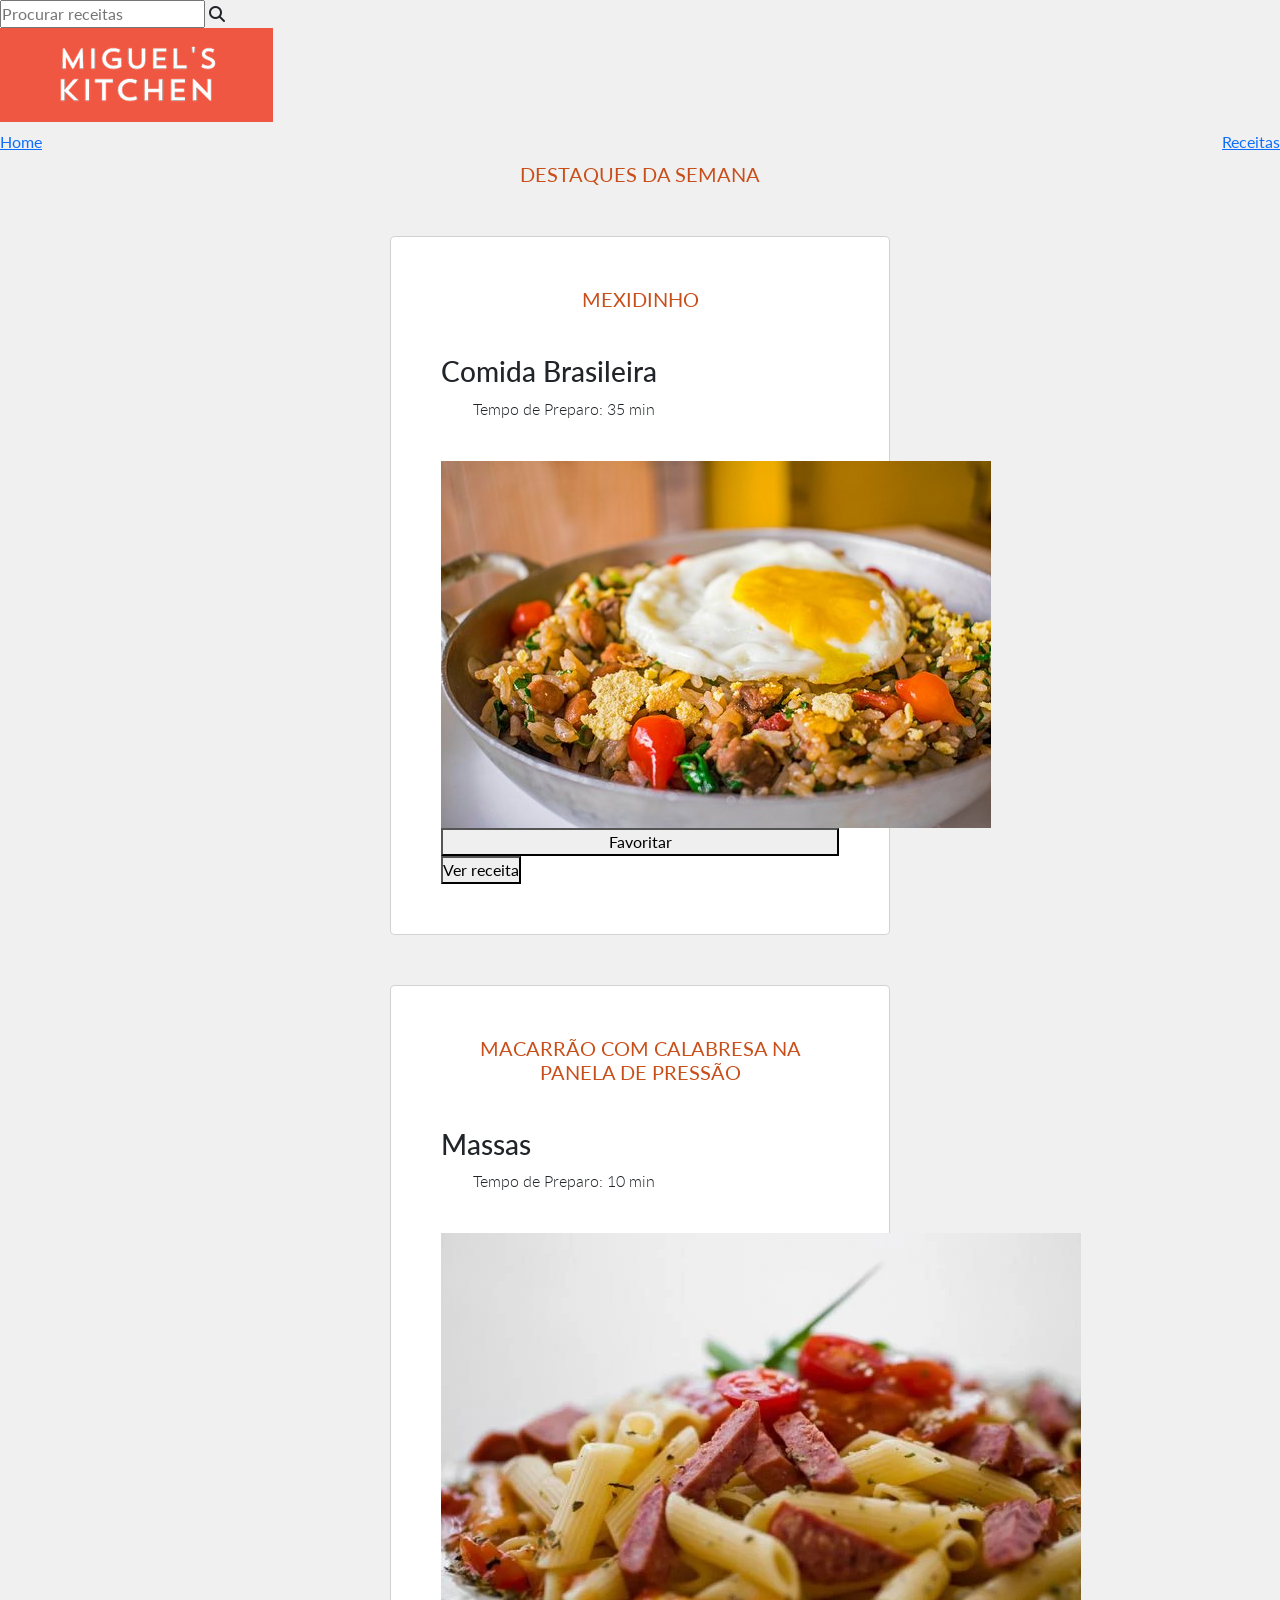
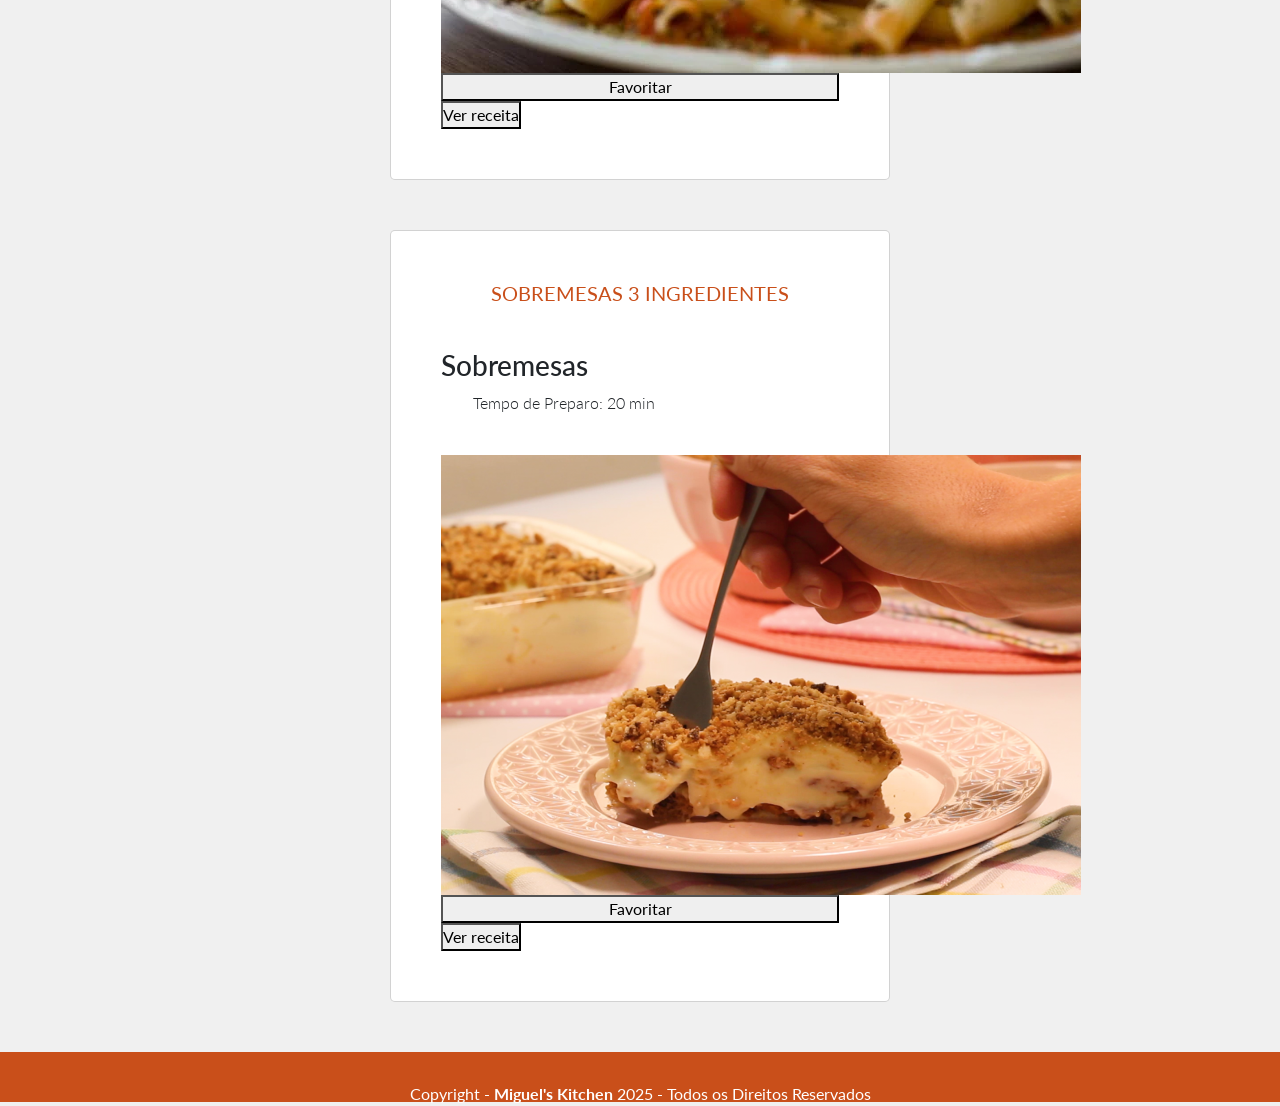
<file: public/index.html>
<!DOCTYPE html>
<html lang="pt-br">
<head>
    <meta charset="UTF-8">
    <meta name="viewport" content="width=device-width, initial-scale=1.0">
    <title>Miguel's Kitchen - Home</title> 
    <link href="https://cdn.jsdelivr.net/npm/bootstrap@5.3.3/dist/css/bootstrap.min.css" rel="stylesheet" integrity="sha384-QWTKZyjpPEjISv5WaRU9OFeRpok6YctnYmDr5pNlyT2bRjXh0JMhjY6hW+ALEwIH" crossorigin="anonymous">
    <link rel="stylesheet" href="style.css">
    <link rel="stylesheet" href="https://cdnjs.cloudflare.com/ajax/libs/font-awesome/6.7.2/css/all.min.css" integrity="sha512-Evv84Mr4kqVGRNSgIGL/F/aIDqQb7xQ2vcrdIwxfjThSH8CSR7PBEakCr51Ck+w+/U6swU2Im1vVX0SVk9ABhg==" crossorigin="anonymous" referrerpolicy="no-referrer" />
    <link rel="preconnect" href="https://fonts.googleapis.com">
    <link rel="preconnect" href="https://fonts.gstatic.com" crossorigin>
    <link href="https://fonts.googleapis.com/css2?family=Lato:wght@300;400;700&display=swap" rel="stylesheet">
</head>
<body>
    <header>
        <div class="header-content">
            <div class="input-wrapper">
                <input placeholder="Procurar receitas"/>
                <i class="fa fa-search"></i>
            </div>
            <img src="logo.png" class="img">  
            <nav class="navbar">
                <a class="nav-a" href="home.html">Home</a> 
                <a class="nav-a" href="receitas.html">Receitas</a> 
            </nav>
        </div>
    </header>
    <main class="conteudo">
        <h1 class="destaques">DESTAQUES DA SEMANA</h1>
        <article class="card">
            <h1>MEXIDINHO</h1><br><h3>Comida Brasileira</h3>
            <ul>Tempo de Preparo: 35 min</ul>
            <div class="imgmexidinho">
                <img src="mexidinho.jpg">
            </div>
            <button>Favoritar</button>
            <a href="receitamexidinho.html"><button>Ver receita</button></a>
        </article>

        <article class="card">
            <h1>MACARRÃO COM CALABRESA NA PANELA DE PRESSÃO</h1><br><h3>Massas</h3>
            <ul>Tempo de Preparo: 10 min</ul>
            <div class="imgmacarrao">
                <img src="macarrao.jpg">
            </div>
            <button>Favoritar</button>
            <a href="receitamacarrao.html"><button>Ver receita</button></a>
        </article>

        <article class="card">
            <h1>SOBREMESAS 3 INGREDIENTES</h1><br><h3>Sobremesas</h3>
            <ul>Tempo de Preparo: 20 min</ul>
            <div class="imgsobremesa">
                <img src="sobremesa.jpg">
            </div>
            <button>Favoritar</button>
            <a href="receitasobremesa.html"><button>Ver receita</button></a>
        </article>
    </main>
    <footer>
        <div class="footer">
            <p>Copyright - <a href="#" class="link-footer">Miguel's Kitchen</a> 2025 - Todos os Direitos Reservados</p>
        </div>
    </footer>
    
</body>
</html>
</file>
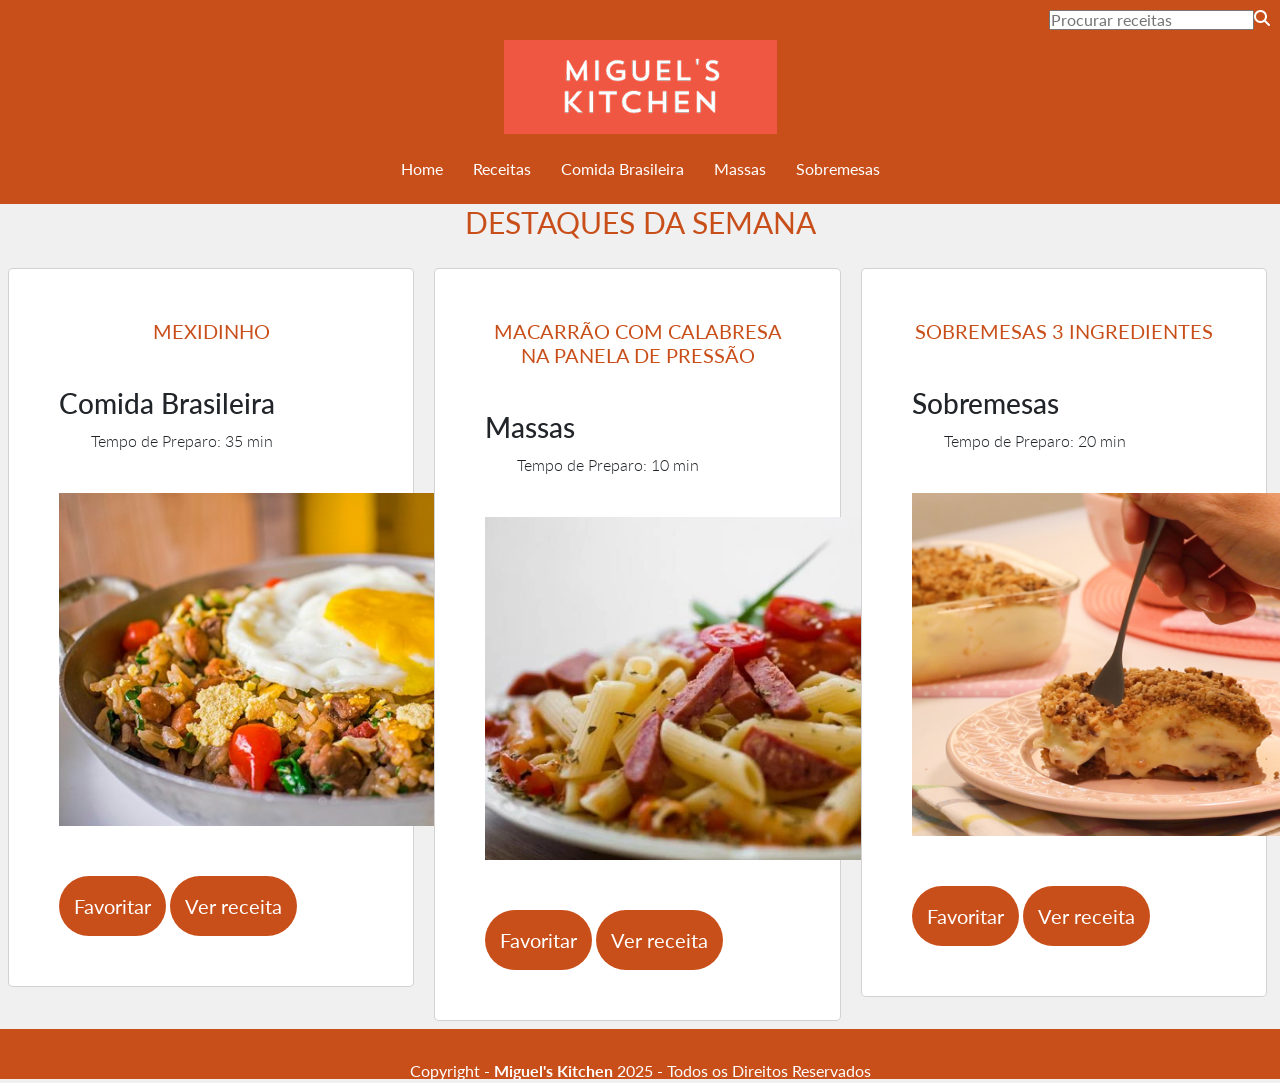
<file: public/home.html>
<!DOCTYPE html>
<html lang="pt-br">
<head>
    <meta charset="UTF-8">
    <meta name="viewport" content="width=device-width, initial-scale=1.0">
    <title>Miguel's Kitchen - Home</title> 
    <link href="https://cdn.jsdelivr.net/npm/bootstrap@5.3.3/dist/css/bootstrap.min.css" rel="stylesheet" integrity="sha384-QWTKZyjpPEjISv5WaRU9OFeRpok6YctnYmDr5pNlyT2bRjXh0JMhjY6hW+ALEwIH" crossorigin="anonymous">
    <link rel="stylesheet" href="home.css">
    <link rel="stylesheet" href="https://cdnjs.cloudflare.com/ajax/libs/font-awesome/6.7.2/css/all.min.css" integrity="sha512-Evv84Mr4kqVGRNSgIGL/F/aIDqQb7xQ2vcrdIwxfjThSH8CSR7PBEakCr51Ck+w+/U6swU2Im1vVX0SVk9ABhg==" crossorigin="anonymous" referrerpolicy="no-referrer" />
    <link rel="preconnect" href="https://fonts.googleapis.com">
    <link rel="preconnect" href="https://fonts.gstatic.com" crossorigin>
    <link href="https://fonts.googleapis.com/css2?family=Lato:wght@300;400;700&display=swap" rel="stylesheet">
</head>
<body>
    <header>
        <div class="header-content">
            <div class="input-wrapper">
                <input type="text" placeholder="Procurar receitas"/> 
                <i class="fa fa-search"></i>
            </div>
            <img src="logo.png" class="imgheader">  
            <nav class="navbar">
                <a class="nav-a" href="home.html">Home</a> 
                <a class="nav-a" href="receitas.html">Receitas</a> 
                <a class="nav-a" href="receitamexidinho.html">Comida Brasileira</a> 
                <a class="nav-a" href="receitamacarrao.html">Massas</a> 
                <a class="nav-a" href="receitasobremesa.html">Sobremesas</a> 
            </nav>
        </div>
    </header>
    <main class="conteudo">
        <h1 class="destaques">DESTAQUES DA SEMANA</h1>
        <article class="card">
            <h1>MEXIDINHO</h1><br><h3>Comida Brasileira</h3>
            <ul>Tempo de Preparo: 35 min</ul>
            <div class="imgmexidinho">
                <img src="mexidinho.jpg">
            </div>
            <button>Favoritar</button>
            <a href="receitamexidinho.html"><button>Ver receita</button></a>
        </article>

        <article class="card">
            <h1>MACARRÃO COM CALABRESA NA PANELA DE PRESSÃO</h1><br><h3>Massas</h3>
            <ul>Tempo de Preparo: 10 min</ul>
            <div class="imgmacarrao">
                <img src="macarrao.jpg">
            </div>
            <button>Favoritar</button>
            <a href="receitamacarrao.html"><button>Ver receita</button></a>
        </article>

        <article class="card">
            <h1>SOBREMESAS 3 INGREDIENTES</h1><br><h3>Sobremesas</h3>
            <ul>Tempo de Preparo: 20 min</ul>
            <div class="imgsobremesa">
                <img src="sobremesa.jpg">
            </div>
            <button>Favoritar</button>
            <a href="receitasobremesa.html"><button>Ver receita</button></a>
        </article>
    </main>
    <footer>
        <div class="footer">
            <p>Copyright - <a href="#" class="link-footer">Miguel's Kitchen</a> 2025 - Todos os Direitos Reservados</p>
        </div>
    </footer>
    
</body>
</html>
</file>
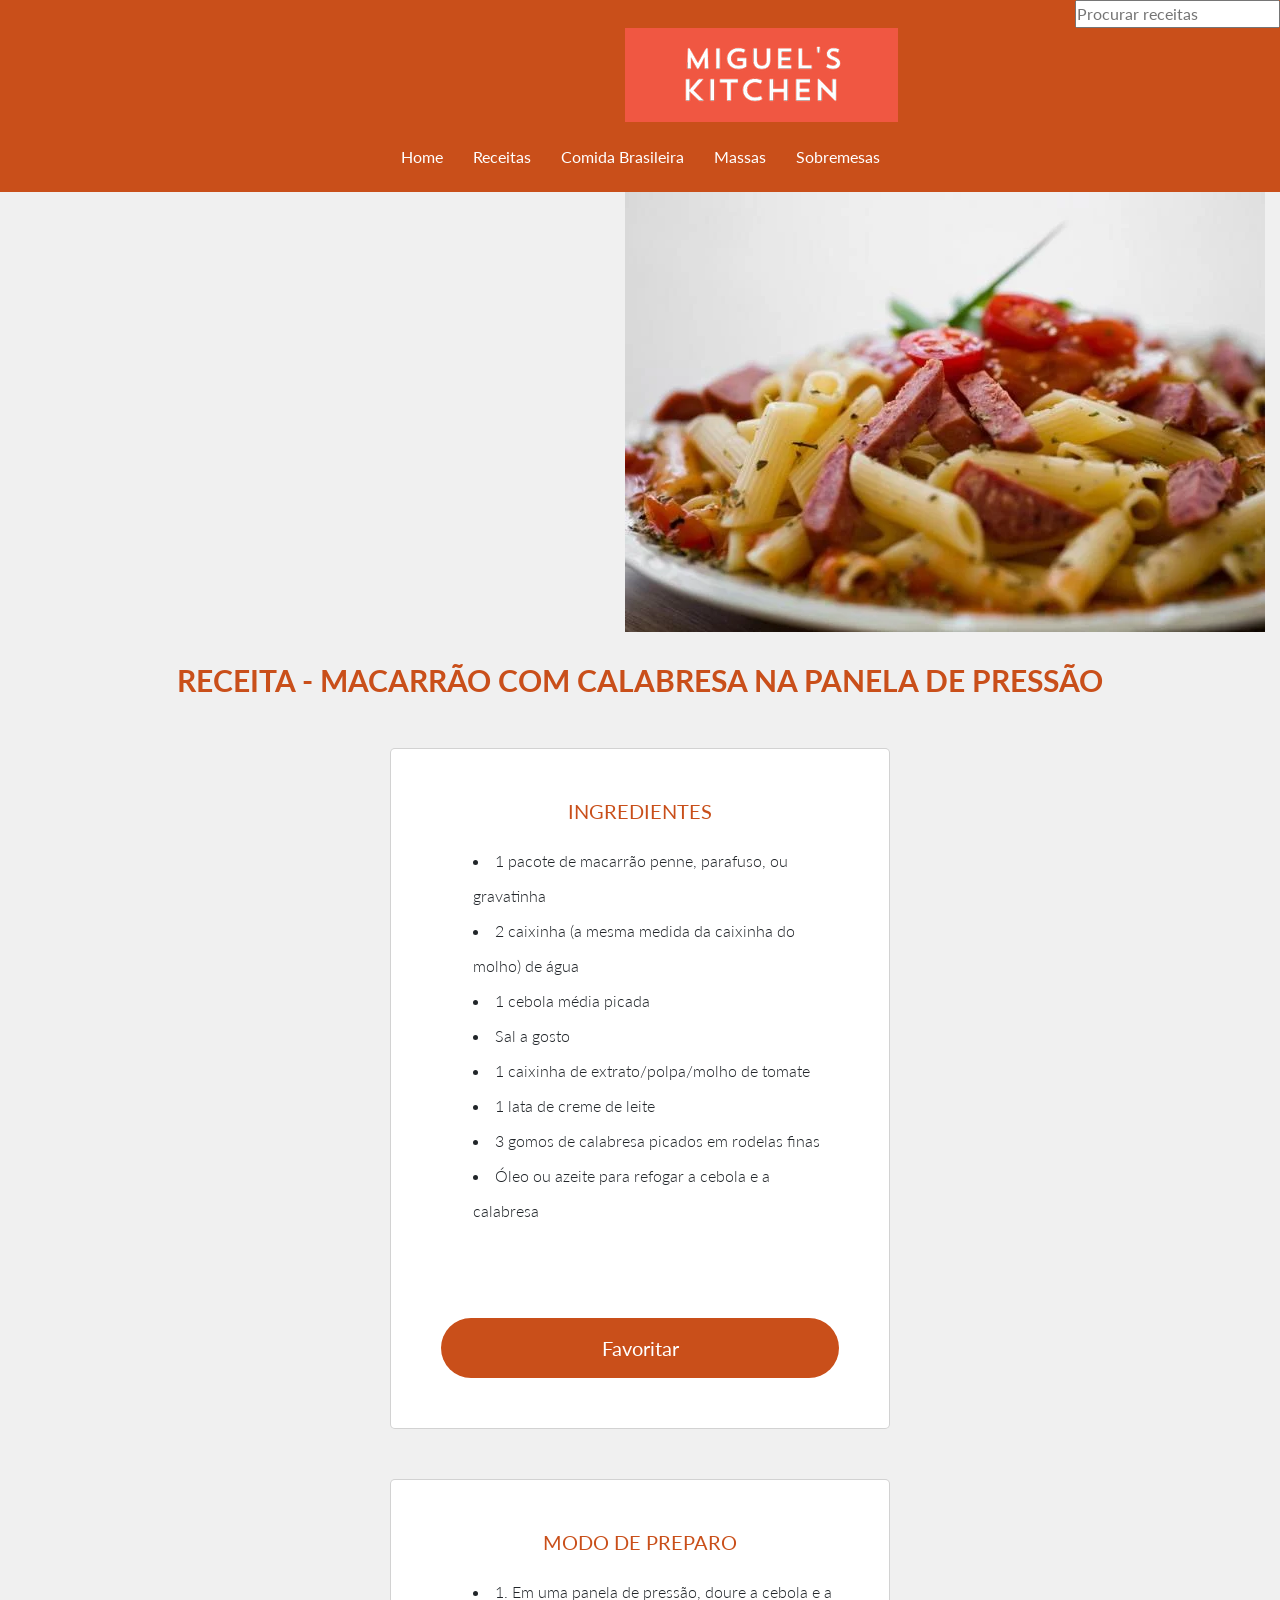
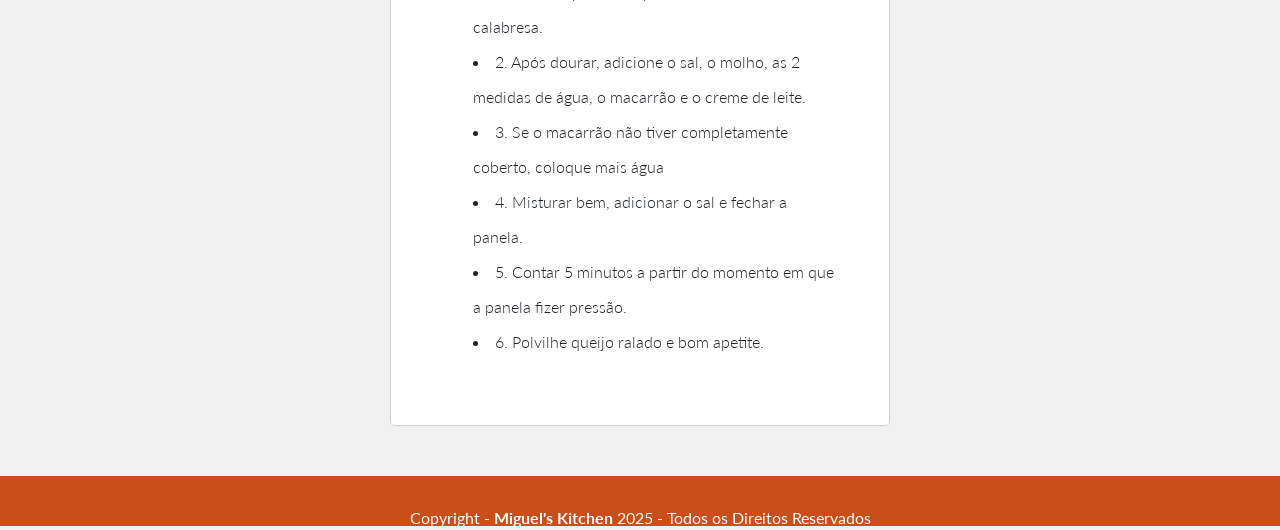
<file: public/receitamacarrao.html>
<!DOCTYPE html>
<html lang="pt-br">
<head>
    <meta charset="UTF-8">
    <meta name="viewport" content="width=device-width, initial-scale=1.0">
    <title>Miguel's Kitchen - Receita Macarrão</title> 
    <link href="https://cdn.jsdelivr.net/npm/bootstrap@5.3.3/dist/css/bootstrap.min.css" rel="stylesheet" integrity="sha384-QWTKZyjpPEjISv5WaRU9OFeRpok6YctnYmDr5pNlyT2bRjXh0JMhjY6hW+ALEwIH" crossorigin="anonymous">
    <link rel="stylesheet" href="receitamacarrao.css">
    <link rel="preconnect" href="https://fonts.googleapis.com">
    <link rel="preconnect" href="https://fonts.gstatic.com" crossorigin>
    <link href="https://fonts.googleapis.com/css2?family=Lato:wght@300;400;700&display=swap" rel="stylesheet">
</head>
<body>
    <header>
        <div class="header-content">
            <div class="input-wrapper">
                <input placeholder="Procurar receitas"/>
                <i class="fa fa-search"></i>
            </div>
            <img src="logo.png" class="imgheader">  
            <nav class="navbar">
                <a class="nav-a" href="home.html">Home</a> 
                <a class="nav-a" href="receitas.html">Receitas</a>
                <a class="nav-a" href="receitamexidinho.html">Comida Brasileira</a> 
                <a class="nav-a" href="receitamacarrao.html">Massas</a> 
                <a class="nav-a" href="receitasobremesa.html">Sobremesas</a> 
            </nav>
        </div>
    </header>
    <main class="conteudo">
        <div class="banner"> 
            <img src="macarrao.jpg">    
        </div>
        <h1 class="titulo-receita">RECEITA - MACARRÃO COM CALABRESA NA PANELA DE PRESSÃO</h1>
        <article class="card">
            <h1>INGREDIENTES</h1>
            <ul>
                <li>1 pacote de macarrão penne, parafuso, ou gravatinha</li>
                <li>2 caixinha (a mesma medida da caixinha do molho) de água</li>
                <li>1 cebola média picada</li>
                <li>Sal a gosto</li>
                <li>1 caixinha de extrato/polpa/molho de tomate</li>
                <li>1 lata de creme de leite</li>
                <li>3 gomos de calabresa picados em rodelas finas</li>
                <li>Óleo ou azeite para refogar a cebola e a calabresa</li>
            </ul>
            <button>Favoritar</button>
        </article>
        <section class="card">
            <h1>MODO DE PREPARO</h1>
            <ol>
                <li>1. Em uma panela de pressão, doure a cebola e a calabresa.</li>
                <li>2. Após dourar, adicione o sal, o molho, as 2 medidas de água, o macarrão e o creme de leite.</li>
                <li>3. Se o macarrão não tiver completamente coberto, coloque mais água</li>
                <li>4. Misturar bem, adicionar o sal e fechar a panela.</li>
                <li>5. Contar 5 minutos a partir do momento em que a panela fizer pressão.</li>
                <li>6. Polvilhe queijo ralado e bom apetite.</li>
            </ol>
        </section>
    </main>
    <footer>
        <div class="footer">
            <p>Copyright - <a href="#" class="link-footer">Miguel's Kitchen</a> 2025 - Todos os Direitos Reservados</p>
        </div>
    </footer>
    
</body>
</html>
</file>
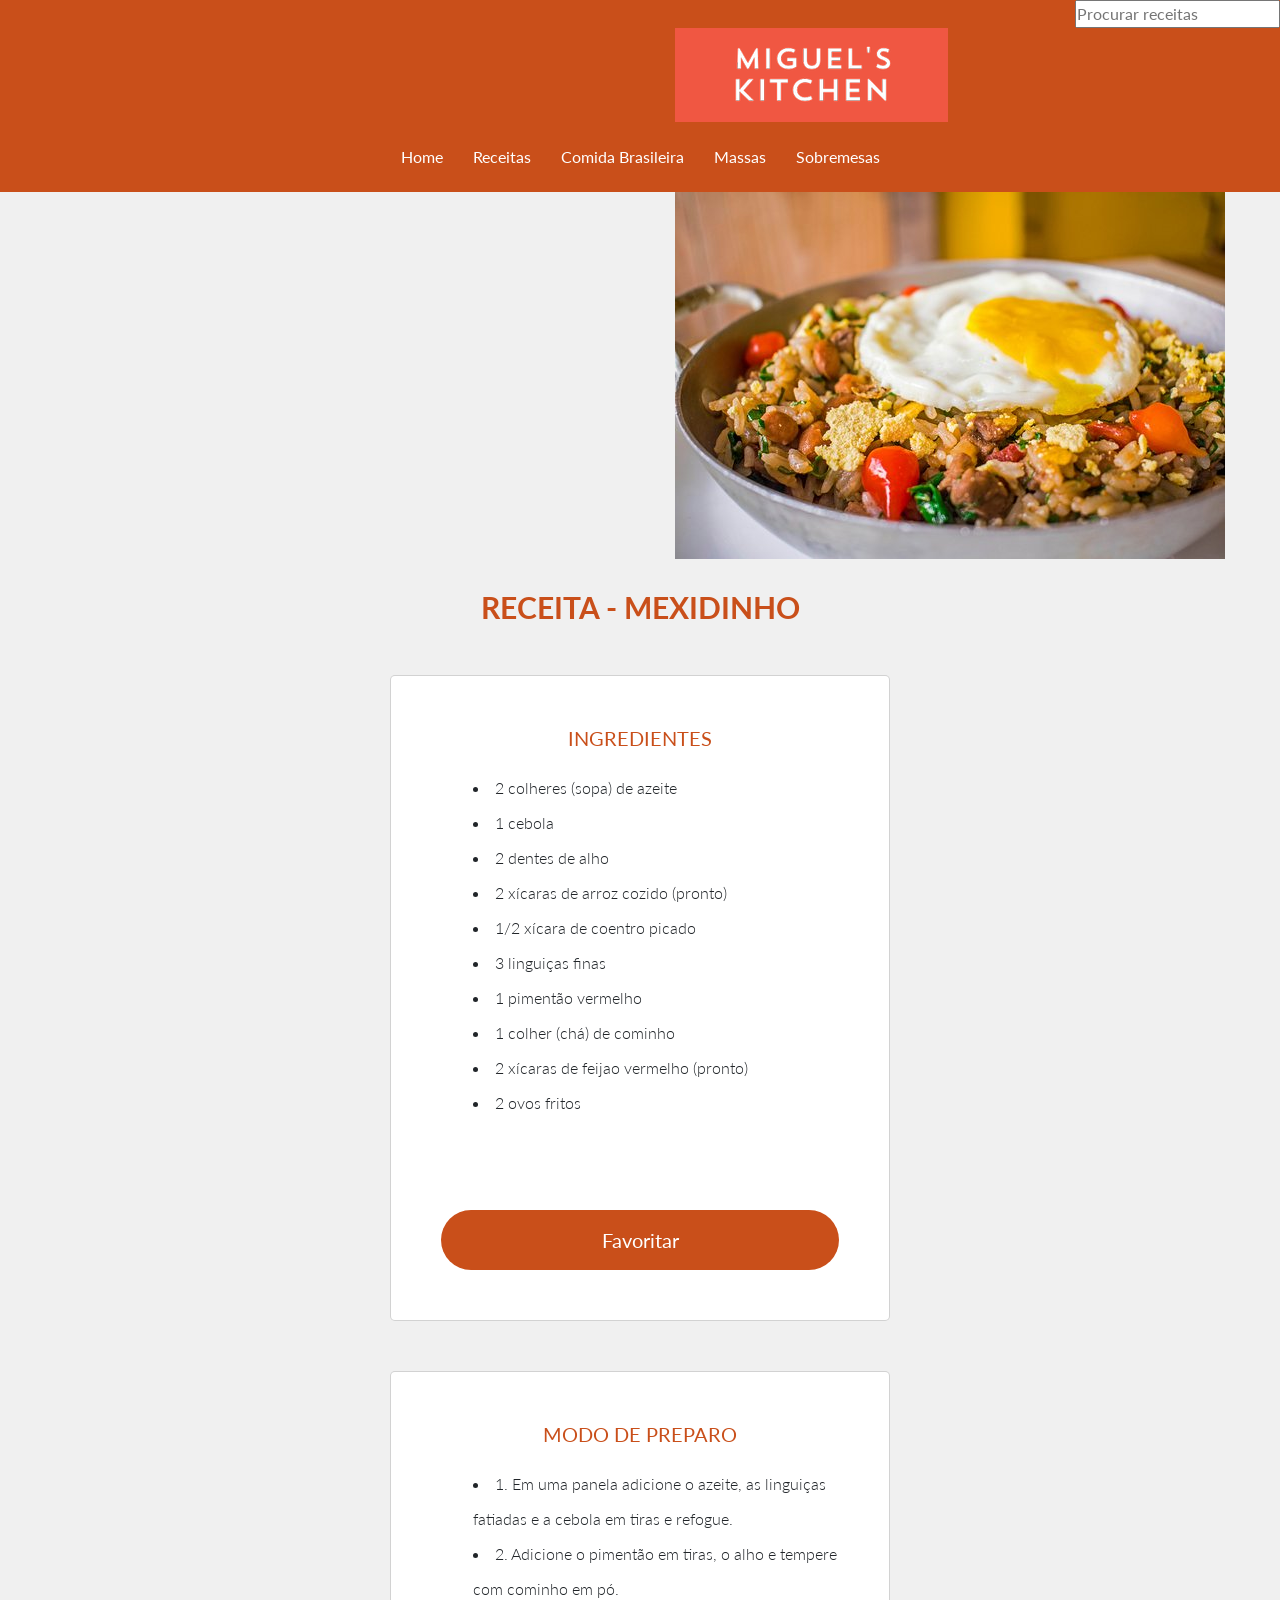
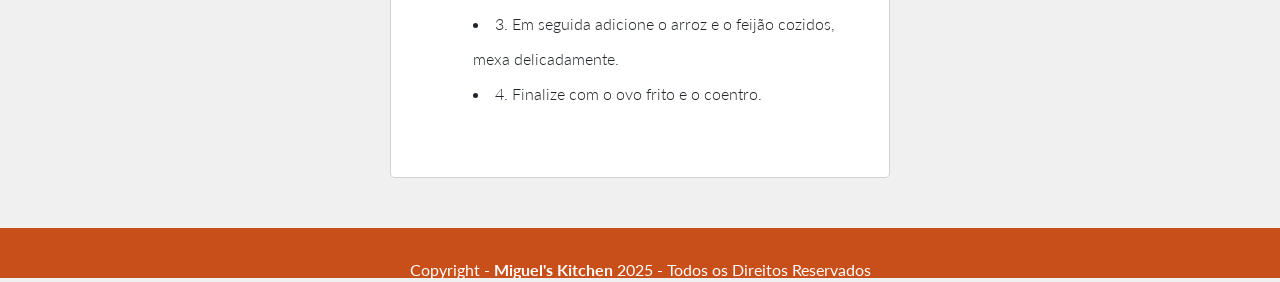
<file: public/receitamexidinho.html>
<!DOCTYPE html>
<html lang="pt-br">
<head>
    <meta charset="UTF-8">
    <meta name="viewport" content="width=device-width, initial-scale=1.0">
    <title>Miguel's Kitchen - Receita Mexidinho</title> 
    <link href="https://cdn.jsdelivr.net/npm/bootstrap@5.3.3/dist/css/bootstrap.min.css" rel="stylesheet" integrity="sha384-QWTKZyjpPEjISv5WaRU9OFeRpok6YctnYmDr5pNlyT2bRjXh0JMhjY6hW+ALEwIH" crossorigin="anonymous">
    <link rel="stylesheet" href="receitamexidinho.css">
    <link rel="preconnect" href="https://fonts.googleapis.com">
    <link rel="preconnect" href="https://fonts.gstatic.com" crossorigin>
    <link href="https://fonts.googleapis.com/css2?family=Lato:wght@300;400;700&display=swap" rel="stylesheet">
</head>
<body>
    <header>
        <div class="header-content">
            <div class="input-wrapper">
                <input placeholder="Procurar receitas"/>
                <i class="fa fa-search"></i>
            </div>
            <img src="logo.png" class="imgheader">  
            <nav class="navbar">
                <a class="nav-a" href="home.html">Home</a> 
                <a class="nav-a" href="receitas.html">Receitas</a> 
                <a class="nav-a" href="receitamexidinho.html">Comida Brasileira</a> 
                <a class="nav-a" href="receitamacarrao.html">Massas</a> 
                <a class="nav-a" href="receitasobremesa.html">Sobremesas</a> 
            </nav>
        </div>
    </header>
    <main class="conteudo">
        <div class="banner"> 
            <img src="mexidinho.jpg">
        </div>
        <h1 class="titulo-receita">RECEITA - MEXIDINHO</h1>
        <article class="card">
            <h1>INGREDIENTES</h1>
            <ul>
                <li>2 colheres (sopa) de azeite</li>
                <li>1 cebola</li>
                <li>2 dentes de alho</li>
                <li>2 xícaras de arroz cozido (pronto)</li>
                <li>1/2 xícara de coentro picado</li>
                <li>3 linguiças finas</li>
                <li>1 pimentão vermelho</li>
                <li>1 colher (chá) de cominho</li>
                <li>2 xícaras de feijao vermelho (pronto)</li>
                <li>2 ovos fritos</li>
                <a href=";"></a>
            </ul>
            <button>Favoritar</button>
        </article>
        <section class="card">
            <h1>MODO DE PREPARO</h1>
            <ol>
                <li>1. Em uma panela adicione o azeite, as linguiças fatiadas e a cebola em tiras e refogue.</li>
                <li>2. Adicione o pimentão em tiras, o alho e tempere com cominho em pó.</li>
                <li>3. Em seguida adicione o arroz e o feijão cozidos, mexa delicadamente.</li>
                <li>4. Finalize com o ovo frito e o coentro.</li>
            </ol>
        </section>
    </main>
    <footer>
        <div class="footer">
            <p>Copyright - <a href="#" class="link-footer">Miguel's Kitchen</a> 2025 - Todos os Direitos Reservados</p>
        </div>
    </footer>
    
</body>
</html>
</file>
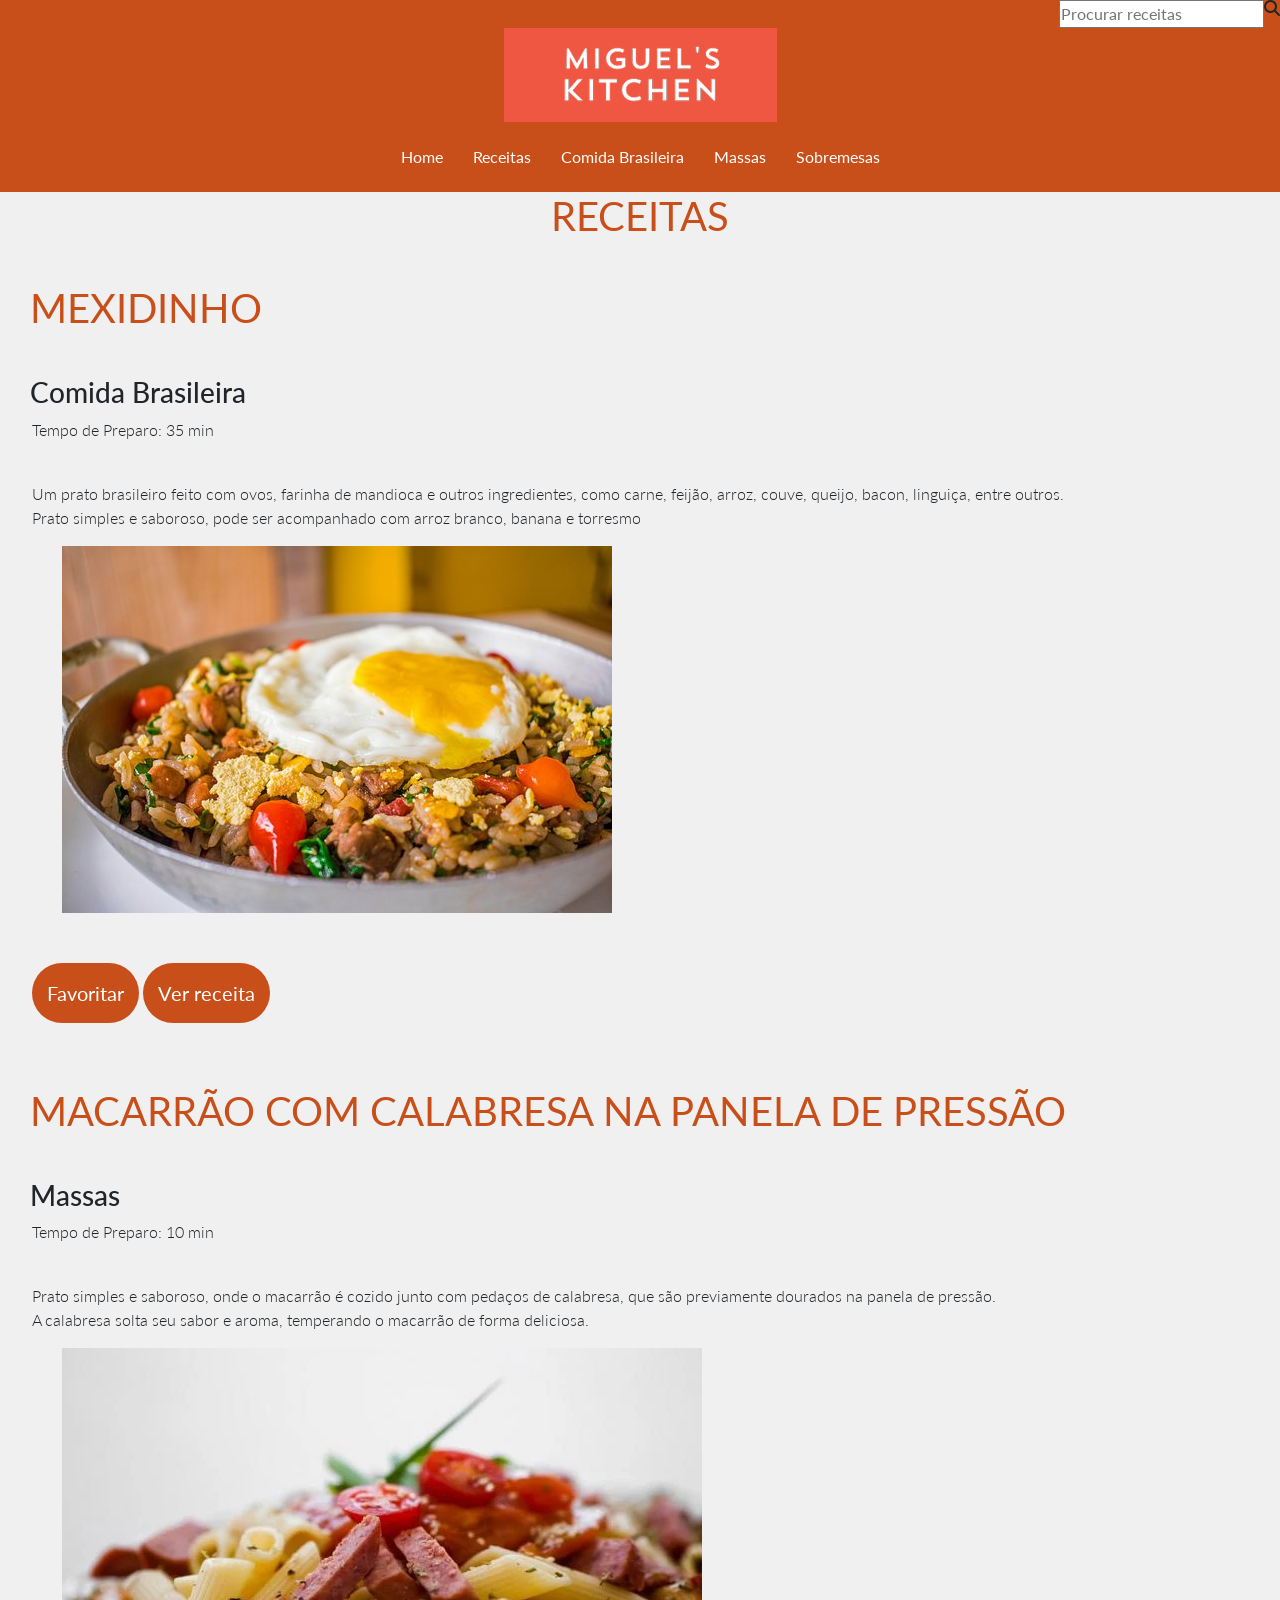
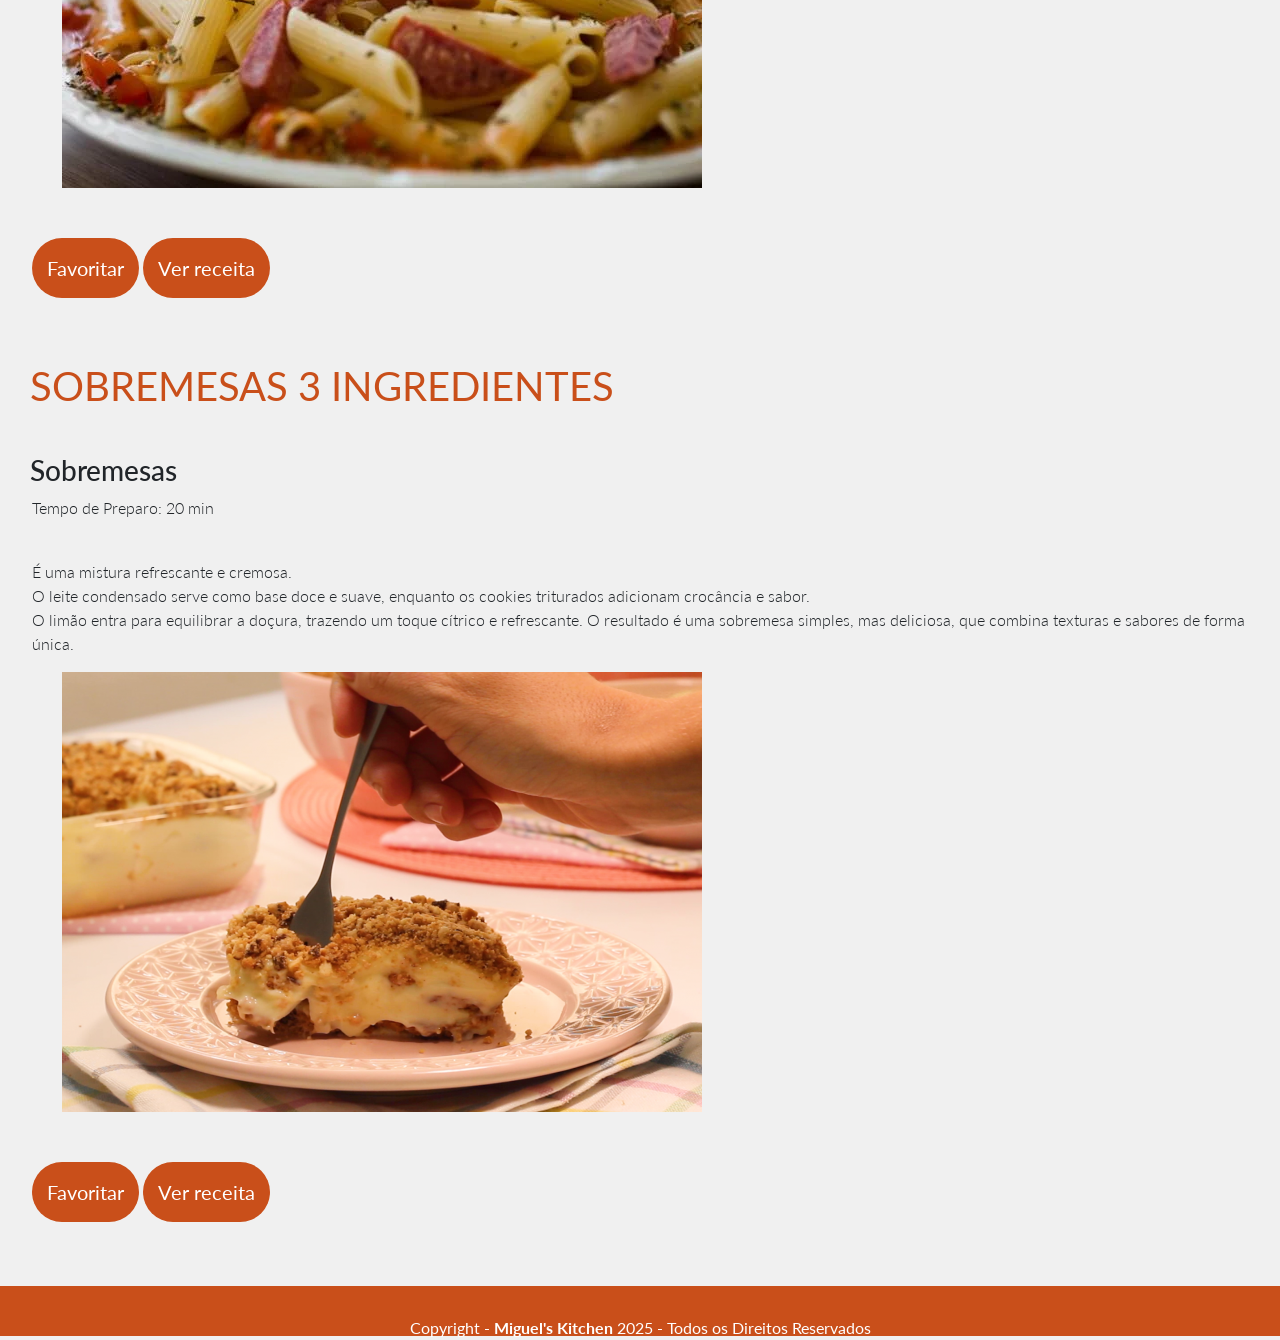
<file: public/receitas.html>
<!DOCTYPE html>
<html lang="pt-br">
<head>
    <meta charset="UTF-8">
    <meta name="viewport" content="width=device-width, initial-scale=1.0">
    <title>Miguel's Kitchen - Home</title> 
    <link href="https://cdn.jsdelivr.net/npm/bootstrap@5.3.3/dist/css/bootstrap.min.css" rel="stylesheet" integrity="sha384-QWTKZyjpPEjISv5WaRU9OFeRpok6YctnYmDr5pNlyT2bRjXh0JMhjY6hW+ALEwIH" crossorigin="anonymous">
    <link rel="stylesheet" href="receitas.css">
    <link rel="stylesheet" href="https://cdnjs.cloudflare.com/ajax/libs/font-awesome/6.7.2/css/all.min.css" integrity="sha512-Evv84Mr4kqVGRNSgIGL/F/aIDqQb7xQ2vcrdIwxfjThSH8CSR7PBEakCr51Ck+w+/U6swU2Im1vVX0SVk9ABhg==" crossorigin="anonymous" referrerpolicy="no-referrer" />
    <link rel="preconnect" href="https://fonts.googleapis.com">
    <link rel="preconnect" href="https://fonts.gstatic.com" crossorigin>
    <link href="https://fonts.googleapis.com/css2?family=Lato:wght@300;400;700&display=swap" rel="stylesheet">
</head>
<body>
    <header>
        <div class="header-content">
            <div class="input-wrapper">
                <input placeholder="Procurar receitas"/>
                <i class="fa fa-search"></i>
            </div>
            <img src="logo.png" class="imgheader">  
            <nav class="navbar">
                <a class="nav-a" href="home.html">Home</a> 
                <a class="nav-a" href="receitas.html">Receitas</a> 
                <a class="nav-a" href="receitamexidinho.html">Comida Brasileira</a> 
                <a class="nav-a" href="receitamacarrao.html">Massas</a> 
                <a class="nav-a" href="receitasobremesa.html">Sobremesas</a> 
            </nav>
        </div>
    </header>
    <main class="conteudo">
        <h1 class="h1receita">RECEITAS</h1>
        <article class="receitamexidinho">
            <h1>MEXIDINHO</h1><br><h3>Comida Brasileira</h3>
            <ul>Tempo de Preparo: 35 min</ul>
            <ul>Um prato brasileiro feito com ovos, farinha de mandioca e outros ingredientes, como carne, feijão, arroz, couve, queijo, bacon, linguiça, entre outros.
                <p>Prato simples e saboroso, pode ser acompanhado com arroz branco, banana e torresmo</p>
            <div class="imgmexidinho">
                <img src="mexidinho.jpg">
            </div>
            <button>Favoritar</button>
            <a href="receitamexidinho.html"><button>Ver receita</button></a>
        </article>

        <article class="receitamacarrao">
            <h1>MACARRÃO COM CALABRESA NA PANELA DE PRESSÃO</h1><br><h3>Massas</h3>
            <ul>Tempo de Preparo: 10 min</ul>
            <ul>Prato simples e saboroso, onde o macarrão é cozido junto com pedaços de calabresa, que são previamente dourados na panela de pressão.
                <p>A calabresa solta seu sabor e aroma, temperando o macarrão de forma deliciosa.</p>
            
            <div class="imgmacarrao">
                <img src="macarrao.jpg">
            </div>
            <button>Favoritar</button>
            <a href="receitamacarrao.html"><button>Ver receita</button></a>
        </article>

        <article class="receitasobremesa">
            <h1>SOBREMESAS 3 INGREDIENTES</h1><br><h3>Sobremesas</h3>
            <ul>Tempo de Preparo: 20 min</ul>
            <ul>É uma mistura refrescante e cremosa. 
                <p>O leite condensado serve como base doce e suave, enquanto os cookies triturados adicionam crocância e sabor.
                    <br>O limão entra para equilibrar a doçura, trazendo um toque cítrico e refrescante. O resultado é uma sobremesa simples, mas deliciosa, que combina texturas e sabores de forma única.
                </p>
            
            <div class="imgsobremesa">
                <img src="sobremesa.jpg">
            </div>
            <button>Favoritar</button>
            <a href="receitasobremesa.html"><button>Ver receita</button></a>
        </article>
    </main>
    <footer>
        <div class="footer">
            <p>Copyright - <a href="#" class="link-footer">Miguel's Kitchen</a> 2025 - Todos os Direitos Reservados</p>
        </div>
    </footer>
    
</body>
</html>
</file>
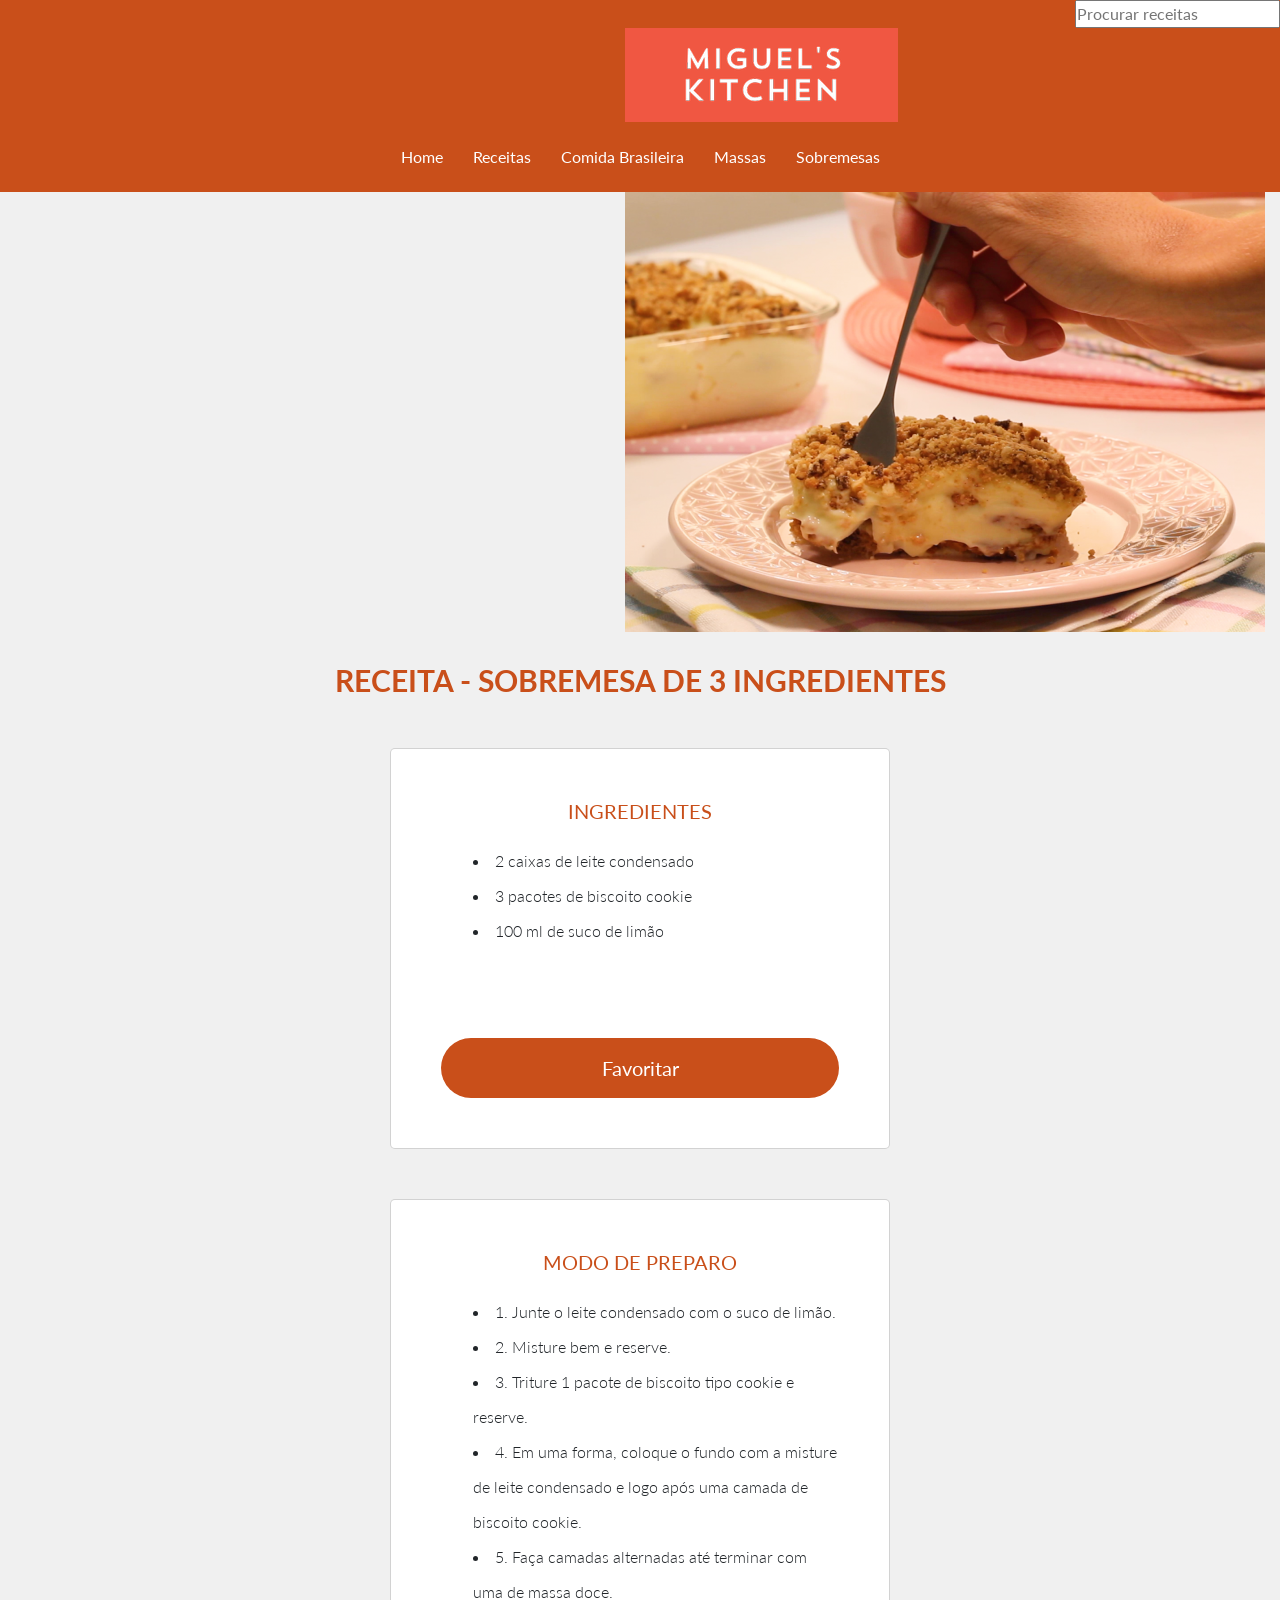
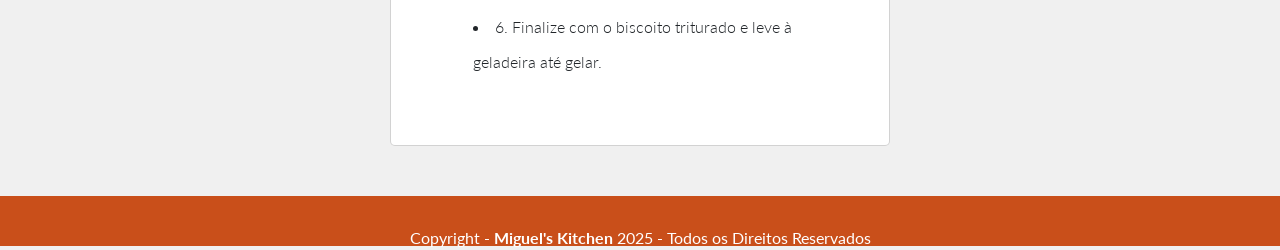
<file: public/receitasobremesa.html>
<!DOCTYPE html>
<html lang="pt-br">
<head>
    <meta charset="UTF-8">
    <meta name="viewport" content="width=device-width, initial-scale=1.0">
    <title>Miguel's Kitchen - Receita Sobremesa</title> 
    <link href="https://cdn.jsdelivr.net/npm/bootstrap@5.3.3/dist/css/bootstrap.min.css" rel="stylesheet" integrity="sha384-QWTKZyjpPEjISv5WaRU9OFeRpok6YctnYmDr5pNlyT2bRjXh0JMhjY6hW+ALEwIH" crossorigin="anonymous">
    <link rel="stylesheet" href="receitasobremesa.css">
    <link rel="preconnect" href="https://fonts.googleapis.com">
    <link rel="preconnect" href="https://fonts.gstatic.com" crossorigin>
    <link href="https://fonts.googleapis.com/css2?family=Lato:wght@300;400;700&display=swap" rel="stylesheet">
</head>
<body>
    <header>
        <div class="header-content">
            <div class="input-wrapper">
                <input placeholder="Procurar receitas"/>
                <i class="fa fa-search"></i>
            </div>
            <img src="logo.png" class="imgheader">  
            <nav class="navbar">
                <a class="nav-a" href="home.html">Home</a> 
                <a class="nav-a" href="receitas.html">Receitas</a> 
                <a class="nav-a" href="receitamexidinho.html">Comida Brasileira</a> 
                <a class="nav-a" href="receitamacarrao.html">Massas</a> 
                <a class="nav-a" href="receitasobremesa.html">Sobremesas</a> 
            </nav>
        </div>
    </header>
    <main class="conteudo">
        <div class="banner"> 
            <img src="sobremesa.jpg">
        </div>
        <h1 class="titulo-receita">RECEITA - SOBREMESA DE 3 INGREDIENTES</h1>
        <article class="card">
            <h1>INGREDIENTES</h1>
            <ul>
                <li>2 caixas de leite condensado</li>
                <li>3 pacotes de biscoito cookie</li>
                <li>100 ml de suco de limão</li>
            </ul>
            <button>Favoritar</button>
        </article>
        <section class="card">
            <h1>MODO DE PREPARO</h1>
            <ol>
                <li>1. Junte o leite condensado com o suco de limão.</li>
                <li>2. Misture bem e reserve.</li>
                <li>3. Triture 1 pacote de biscoito tipo cookie e reserve.</li>
                <li>4. Em uma forma, coloque o fundo com a misture de leite condensado e logo após uma camada de biscoito cookie. </li>
                <li>5. Faça camadas alternadas até terminar com uma de massa doce. </li>
                <li>6. Finalize com o biscoito triturado e leve à geladeira até gelar. </li>
            </ol>
        </section>
    </main>
    <footer>
        <div class="footer">
            <p>Copyright - <a href="#" class="link-footer">Miguel's Kitchen</a> 2025 - Todos os Direitos Reservados</p>
        </div>
    </footer>
    
</body>
</html>
</file>
<file: public/style.css>
*
{
    margin: 0;
    padding: 0;
}

body
{
    background-color: #f0f0f0;
    font-family: "Lato", sans-serif;
}

.header 
{
    background-color: #c94f1a;
    height: 65px;
    text-align: center;    
}

.header img
{
    height: 65px;
} 

.banner
{
    background-image: url(mexidinho.jpg);
    background-position: center;
    background-image: 600px;
    height: 300px;
    margin-right: auto;
    margin-left: auto;
    width: 28%;  
    align-items: center;  
}


.footer
{
    background-color: #c94f1a;
    height: 50px;
    color: white;
    text-align: center;
    padding-top: 30px;
}

.card
{
    width: 500px;
    margin: auto;
    padding: 50px; 
    background-color: white;
    margin: 50px auto;
    border-radius: 5px;
    font-weight: 300;
}

h1
{
    text-align: center;
    font-weight: 400;
    font-size: 20px;
    color: #c94f1a;
    margin-bottom: 20px;
}

li
{
    list-style: inside;
    line-height: 35px; 
}

ul
{
    margin-bottom: 40px;
}

.botao
{
    margin-top: 50px;
    text-decoration: none;
    background-color: #c94f1a;
    color: white;
    padding: 15px;
    font-weight: 400px;
    font-size: 20px;
    border-radius: 30px;
}

.botao:hover
{
    background-color: #be6b47;
}

.titulo-receita
{
    font-weight: 700;
    font-size: 30px;
    margin-top: 30px;
}

.link-footer
{
    font-weight: 700;
    text-decoration: none;
    color: white;
}
</file>
<file: public/home.css>
*
{
    margin: 0;
    padding: 0;
}

body
{
    background-color: #f0f0f0;
    font-family: "Lato", sans-serif;
}

.header-content {
    background-color: #c94f1a;
    text-align: center;    
    display: flex;
    flex-direction: column;
    align-items: center;
    justify-content: center;
    text-decoration: none;
}

.input-wrapper{
    display: flex;
    justify-content: right;
    margin-left: auto;
    width: 40px;
    height: 40px;
    padding: 10px;
    color: white;
    float: right;
}

img
{
    width: 500px;
}

.imgheader
{
    justify-content: center;
    padding-right: 0px;
    width: auto;
    margin-left: auto;
    margin-right: auto;
}

.navbar {
    width: 100%;
    margin-left: auto;
    margin-right: auto;
    align-items: center;
    justify-content: center;
}

.nav-a{
    text-decoration: none;
    color: white;
    padding: 15px;
}

.footer
{
    background-color: #c94f1a;
    height: 50px;
    color: white;
    text-align: center;
    padding-top: 30px;
}

.card
{
    display: inline-block;
    justify-content: center;
    width: calc(33% - 16px);
    vertical-align: top; 
    margin: 8px;
    padding: 50px;
    background-color: white;
    border-radius: 5px;
    font-weight: 300;
}

.preparo
{
    width: 500px;
    margin: auto;
    padding: 50px; 
    background-color: white;
    margin: 50px auto;
    border-radius: 5px;
    font-weight: 300;
}


h1
{
    text-align: center;
    font-weight: 400;
    font-size: 20px;
    color: #c94f1a;
    margin-bottom: 20px;
}

.destaques
{
    text-align: center;
    font-weight: 400;
    font-size: 30px;
    color: #c94f1a;
    margin-bottom: 20px;
}

li
{
    list-style: inside;
    line-height: 35px; 
}

ul
{
    margin-bottom: 40px;
}

button
{
    border: none;
    margin-top: 50px;
    text-decoration: none;
    background-color: #c94f1a;
    color: white;
    padding: 15px;
    font-weight: 400px;
    font-size: 20px;
    border-radius: 30px;
    cursor: pointer;
    transition: transform 200ms ease-in-out;
}

button:hover
{
    background-color: #be6b47;
    transform: scale(1.01);
}

.titulo-receita
{
    font-weight: 700;
    font-size: 30px;
    margin-top: 30px;
}

.link-footer
{
    font-weight: 700;
    text-decoration: none;
    color: white;
}
</file>
<file: public/receitamacarrao.css>
*
{
    margin: 0;
    padding: 0;
}

body
{
    background-color: #f0f0f0;
    font-family: "Lato", sans-serif;
}

.header-content {
    width: 100%;
    background-color: #c94f1a;
    text-align: center;    
    display: flex;
    flex-direction: column;
    align-items: center;
    justify-content: center;
    text-decoration: none;
}

.input-wrapper{
    display: flex;
    justify-content: right;
    margin-left: auto;
    width: 100%;
}

img {
    justify-content: center;
    padding-left: 625px;
    margin-left: auto;
    margin-right: auto;
}

img.imgheader
{
    justify-content: center;
    padding-right: 625px;
    margin-left: auto;
    margin-right: auto;
}

.navbar {
    width: 100%;
    margin-left: auto;
    margin-right: auto;
    align-items: center;
    justify-content: center;
}

.nav-a{
    text-decoration: none;
    color: white;
    padding: 15px;
}


.footer
{
    background-color: #c94f1a;
    height: 50px;
    color: white;
    text-align: center;
    padding-top: 30px;
}

.card
{
    width: 500px;
    margin: auto;
    padding: 50px; 
    background-color: white;
    margin: 50px auto;
    border-radius: 5px;
    font-weight: 300;
}

.preparo
{
    width: 500px;
    margin: auto;
    padding: 50px; 
    background-color: white;
    margin: 50px auto;
    border-radius: 5px;
    font-weight: 300;
}


h1
{
    text-align: center;
    font-weight: 400;
    font-size: 20px;
    color: #c94f1a;
    margin-bottom: 20px;
}

li
{
    list-style: inside;
    line-height: 35px; 
}

ul
{
    margin-bottom: 40px;
}

button
{
    border: none;
    margin-top: 50px;
    text-decoration: none;
    background-color: #c94f1a;
    color: white;
    padding: 15px;
    font-weight: 400px;
    font-size: 20px;
    border-radius: 30px;
    cursor: pointer;
    transition: transform 200ms ease-in-out;
}

button:hover
{
    background-color: #be6b47;
    transform: scale(1.01);
}

.titulo-receita
{
    font-weight: 700;
    font-size: 30px;
    margin-top: 30px;
}

.link-footer
{
    font-weight: 700;
    text-decoration: none;
    color: white;
}
</file>
<file: public/receitamexidinho.css>
*
{
    margin: 0;
    padding: 0;
}

body
{
    background-color: #f0f0f0;
    font-family: "Lato", sans-serif;
}

.header-content {
    width: 100%;
    background-color: #c94f1a;
    text-align: center;    
    display: flex;
    flex-direction: column;
    align-items: center;
    justify-content: center;
    text-decoration: none;
}

.input-wrapper{
    display: flex;
    justify-content: right;
    margin-left: auto;
    width: 100%;
}

img {
    justify-content: center;
    padding-left: 675px;
    margin-left: auto;
    margin-right: auto;
}

img.imgheader
{
    justify-content: center;
    padding-right: 675px;
    margin-left: auto;
    margin-right: auto;
}

.navbar {
    width: 100%;
    margin-left: auto;
    margin-right: auto;
    align-items: center;
    justify-content: center;
}

.nav-a{
    text-decoration: none;
    color: white;
    padding: 15px;
}

.footer
{
    background-color: #c94f1a;
    height: 50px;
    color: white;
    text-align: center;
    padding-top: 30px;
}

.card
{
    width: 500px;
    margin: auto;
    padding: 50px; 
    background-color: white;
    margin: 50px auto;
    border-radius: 5px;
    font-weight: 300;
}

.preparo
{
    width: 500px;
    margin: auto;
    padding: 50px; 
    background-color: white;
    margin: 50px auto;
    border-radius: 5px;
    font-weight: 300;
}


h1
{
    text-align: center;
    font-weight: 400;
    font-size: 20px;
    color: #c94f1a;
    margin-bottom: 20px;
}

li
{
    list-style: inside;
    line-height: 35px; 
}

ul
{
    margin-bottom: 40px;
}

button
{
    border: none;
    margin-top: 50px;
    text-decoration: none;
    background-color: #c94f1a;
    color: white;
    padding: 15px;
    font-weight: 400px;
    font-size: 20px;
    border-radius: 30px;
    cursor: pointer;
    transition: transform 200ms ease-in-out;
}

button:hover
{
    background-color: #be6b47;
    transform: scale(1.01);
}

.titulo-receita
{
    font-weight: 700;
    font-size: 30px;
    margin-top: 30px;
}

.link-footer
{
    font-weight: 700;
    text-decoration: none;
    color: white;
}
</file>
<file: public/receitas.css>
*
{
    margin: 0;
    padding: 0;
}

body
{
    background-color: #f0f0f0;
    font-family: "Lato", sans-serif;
}

.header-content {
    background-color: #c94f1a;
    text-align: center;    
    display: flex;
    flex-direction: column;
    align-items: center;
    justify-content: center;
    text-decoration: none;
}

.input-wrapper{
    display: flex;
    justify-content: right;
    margin-left: auto;
    width: 100%;

}

img {
    justify-content: center;
    padding-left: 30px;
    margin-left: auto;
    margin-right: auto;
}

img.imgheader
{
    justify-content: center;
    padding-right: 30px;
    margin-left: auto;
    margin-right: auto;
}

.navbar {
    width: 100%;
    margin-left: auto;
    margin-right: auto;
    align-items: center;
    justify-content: center;
}

.nav-a{
    text-decoration: none;
    color: white;
    padding: 15px;
}

.footer
{
    background-color: #c94f1a;
    height: 50px;
    color: white;
    text-align: center;
    padding-top: 30px;
}

.receitamexidinho
{
    display: inline;
    width: 500px;
    margin: auto;
    padding: 50px; 
    margin: 50px auto;
    border-radius: 5px;
    font-weight: 300;
}

.receitamacarrao
{
    display: inline;
    width: 500px;
    margin: auto;
    padding: 50px;
    margin: 50px auto;
    border-radius: 5px;
    font-weight: 300;
}


.receitasobremesa
{
    display: inline;
    width: 500px;
    margin: auto;
    padding: 50px; 
    margin: 50px auto;
    border-radius: 5px;
    font-weight: 300;
}

.h1receita
{
    text-align: center;
    font-weight: 400;
    font-size: 40px;
    color: #c94f1a;
    margin-bottom: 20px;
    padding-left: 0px;
}


h1
{
    text-align: left;
    font-weight: 400;
    font-size: 40px;
    color: #c94f1a;
    margin-bottom: 20px;
    padding-left: 30px;
}

h3
{
    padding-left: 30px;
}

li
{
    list-style: inside;
    line-height: 35px; 
}

ul
{
    margin-bottom: 40px;
}

button
{
    border: none;
    margin-top: 50px;
    text-decoration: none;
    background-color: #c94f1a;
    color: white;
    padding: 15px;
    font-weight: 400px;
    font-size: 20px;
    border-radius: 30px;
    cursor: pointer;
    transition: transform 200ms ease-in-out;
}

button:hover
{
    background-color: #be6b47;
    transform: scale(1.01);
}

.titulo-receita
{
    font-weight: 700;
    font-size: 30px;
    margin-top: 30px;
}

.link-footer
{
    font-weight: 700;
    text-decoration: none;
    color: white;
}
</file>
<file: public/receitasobremesa.css>
*
{
    margin: 0;
    padding: 0;
}

body
{
    background-color: #f0f0f0;
    font-family: "Lato", sans-serif;
}

.header-content {
    width: 100%;
    background-color: #c94f1a;
    text-align: center;    
    display: flex;
    flex-direction: column;
    align-items: center;
    justify-content: center;
    text-decoration: none;
}

.input-wrapper{
    display: flex;
    justify-content: right;
    margin-left: auto;
    width: 100%;
}

img {
    justify-content: center;
    padding-left: 625px;
    margin-left: auto;
    margin-right: auto;
}

img.imgheader
{
    justify-content: center;
    padding-right: 625px;
    margin-left: auto;
    margin-right: auto;
}

.navbar {
    width: 100%;
    margin-left: auto;
    margin-right: auto;
    align-items: center;
    justify-content: center;
}

.nav-a{
    text-decoration: none;
    color: white;
    padding: 15px;
}

.footer
{
    background-color: #c94f1a;
    height: 50px;
    color: white;
    text-align: center;
    padding-top: 30px;
}

.card
{
    width: 500px;
    margin: auto;
    padding: 50px; 
    background-color: white;
    margin: 50px auto;
    border-radius: 5px;
    font-weight: 300;
}

.preparo
{
    width: 500px;
    margin: auto;
    padding: 50px; 
    background-color: white;
    margin: 50px auto;
    border-radius: 5px;
    font-weight: 300;
}


h1
{
    text-align: center;
    font-weight: 400;
    font-size: 20px;
    color: #c94f1a;
    margin-bottom: 20px;
}

li
{
    list-style: inside;
    line-height: 35px; 
}

ul
{
    margin-bottom: 40px;
}

button
{
    border: none;
    margin-top: 50px;
    text-decoration: none;
    background-color: #c94f1a;
    color: white;
    padding: 15px;
    font-weight: 400px;
    font-size: 20px;
    border-radius: 30px;
    cursor: pointer;
    transition: transform 200ms ease-in-out;
}

button:hover
{
    background-color: #be6b47;
    transform: scale(1.01);
}

.titulo-receita
{
    font-weight: 700;
    font-size: 30px;
    margin-top: 30px;
}

.link-footer
{
    font-weight: 700;
    text-decoration: none;
    color: white;
}
</file>
